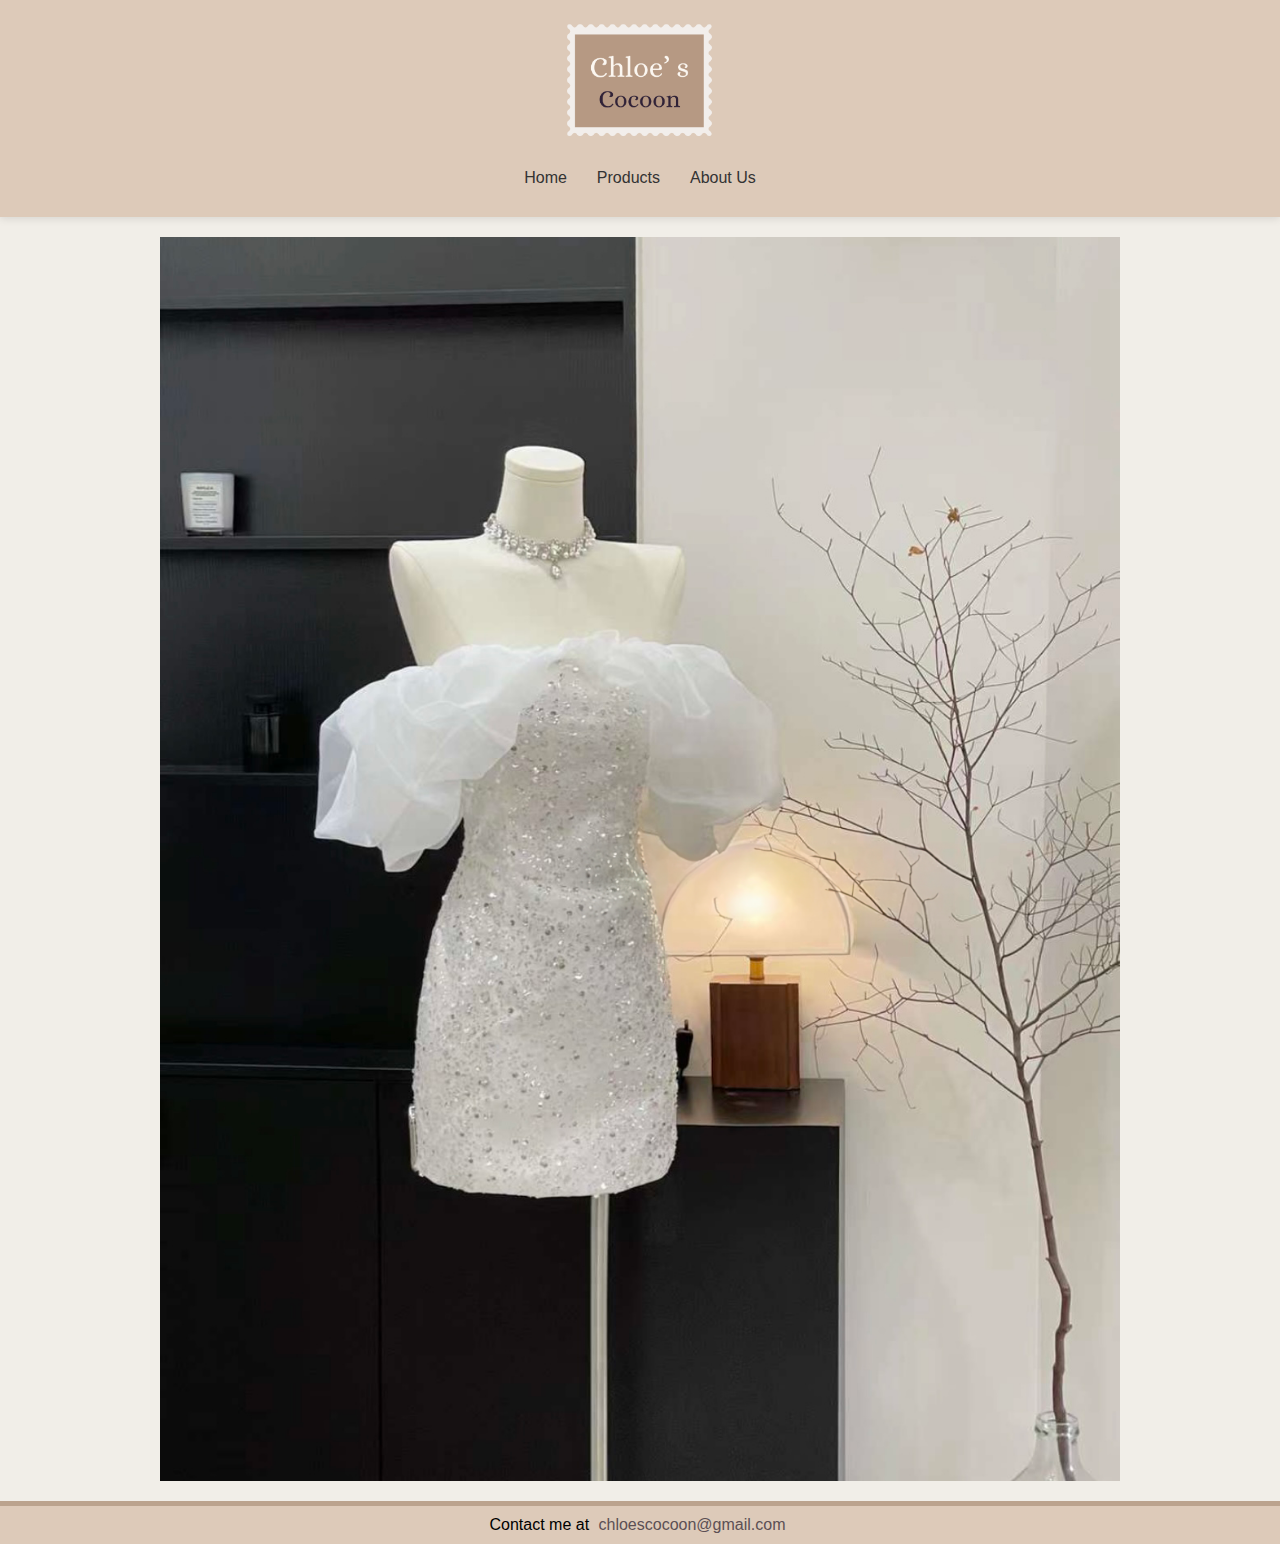
<file: index.html>
<!DOCTYPE html>
<html lang="en">
<head>
  <meta charset="UTF-8">
  <meta http-equiv="X-UA-Compatible" content="IE=edge">
  <meta name="viewport" content="width=device-width, initial-scale=1.0">
  <link rel="stylesheet" href="style.css">
 <title>Home | Chloe's Cocoon</title>
</head>

<body class="homepage">
    <header>
        <div class="header-inner">
          <a href="index.html" aria-label="Back to homepage">
            <img src="fotos/Logo.png" alt="Chloe's Cocoon Logo" class="logo">
          </a>
          <nav aria-label="Main navigation">
            <ul class="nav-list">
              <li class="nav-item"><a href="index.html" class="nav-link">Home</a></li>
              <li class="nav-item"><a href="Products.html" class="nav-link">Products</a></li>
              <li class="nav-item"><a href="aboutus.html" class="nav-link">About Us</a></li>
            </ul>
          </nav>
        </div>
      </header>
  
    <main>
      <img src="fotos/puffysleevesshort.png" alt="Short dress with puffy sleeves" alt="Beeld1" class="home-foto" />
    </main>
  
    <footer class="bottom-banner">
        <p>Contact me at <a href="mailto:chloescocoon@gmail.com">chloescocoon@gmail.com</a></p>
    </footer>
  </body>
</html>
</file>
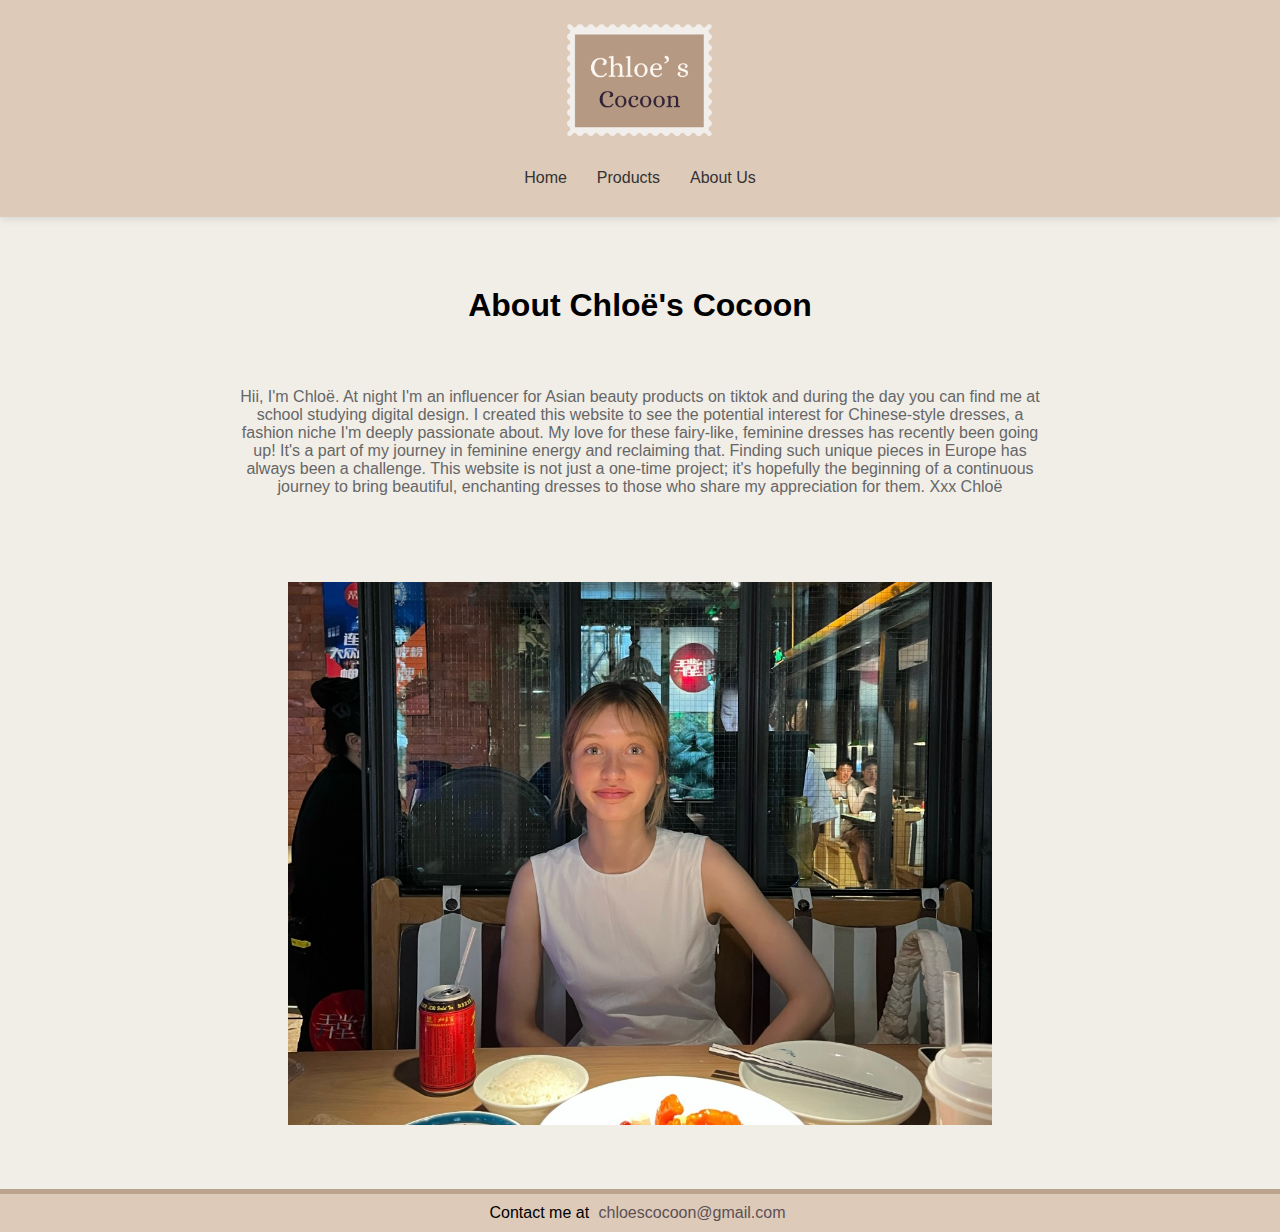
<file: aboutus.html>
<!DOCTYPE html>
<html lang="en">
<head>
  <meta charset="UTF-8">
  <meta http-equiv="X-UA-Compatible" content="IE=edge">
  <meta name="viewport" content="width=device-width, initial-scale=1.0">
  <link rel="stylesheet" href="style.css">
 <title>Home | Chloe's Cocoon</title>
</head>

<body class="about-page">
    <header>
        <div class="header-inner">
          <a href="index.html" aria-label="Back to homepage">
            <img src="fotos/Logo.png" alt="Chloe's Cocoon Logo" class="logo">
          </a>
          <nav aria-label="Main navigation">
            <ul class="nav-list">
              <li class="nav-item"><a href="index.html" class="nav-link">Home</a></li>
              <li class="nav-item"><a href="Products.html" class="nav-link">Products</a></li>
              <li class="nav-item"><a href="aboutus.html" class="nav-link">About Us</a></li>
            </ul>
          </nav>
        </div>
      </header>

    <section id="about">
        <h2>About Chloë's Cocoon</h2>
        <p> Hii, I'm Chloë. At night I'm an influencer for Asian beauty products on tiktok and during the day
            you can find me at school studying digital design. I created this website to see the potential interest for Chinese-style dresses,
            a fashion niche I'm deeply passionate about. My love for these fairy-like, feminine dresses has recently been
            going up! It's a part of my journey in feminine energy and reclaiming that. Finding such unique pieces in Europe has always been a challenge. This website is not just a
            one-time project; it's hopefully the beginning of a continuous journey to bring beautiful, enchanting dresses to those
            who share my appreciation for them. Xxx Chloë</p>

    </section>

    <img src="fotos/ik2.jpg" alt="Chloë" class="about-image">

        <footer>
            <p>Contact me at <a href="mailto:chloescocoon@gmail.com">chloescocoon@gmail.com</a></p>
        </footer>



</body>

</html>
</file>
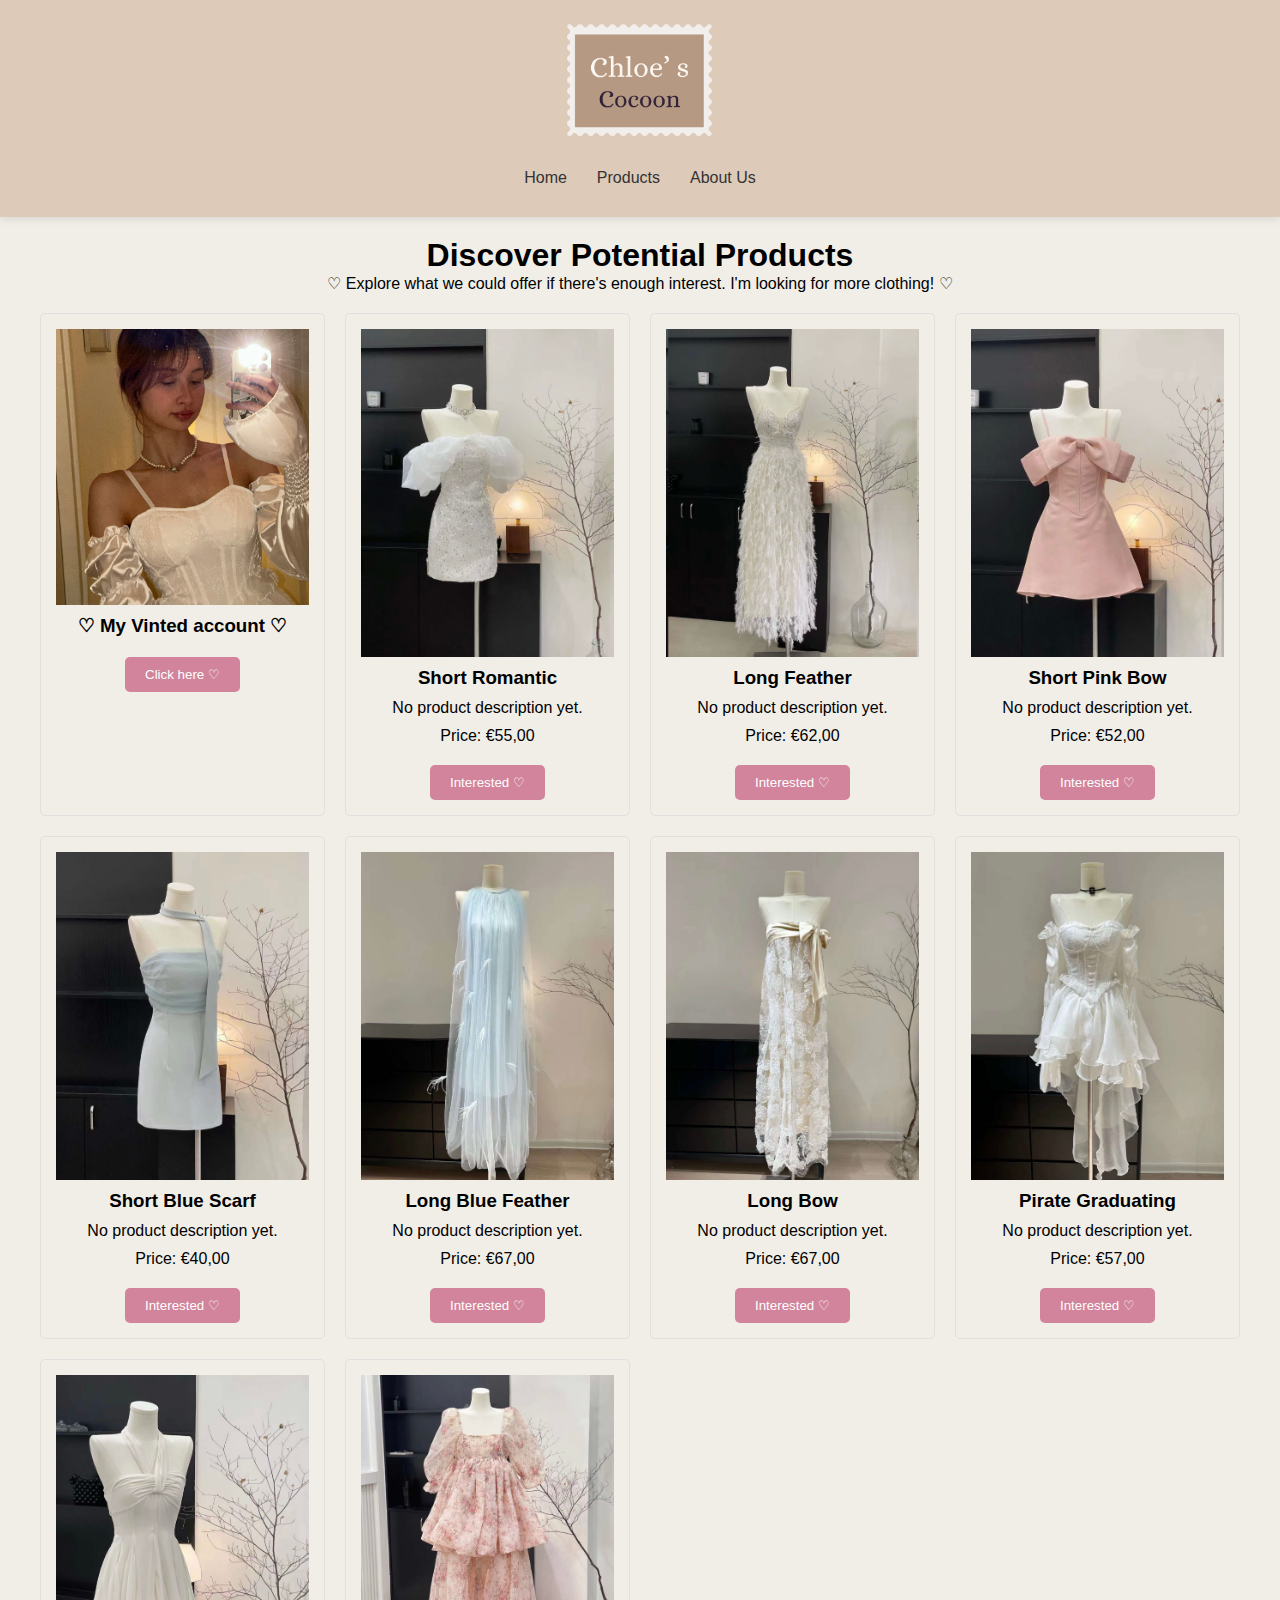
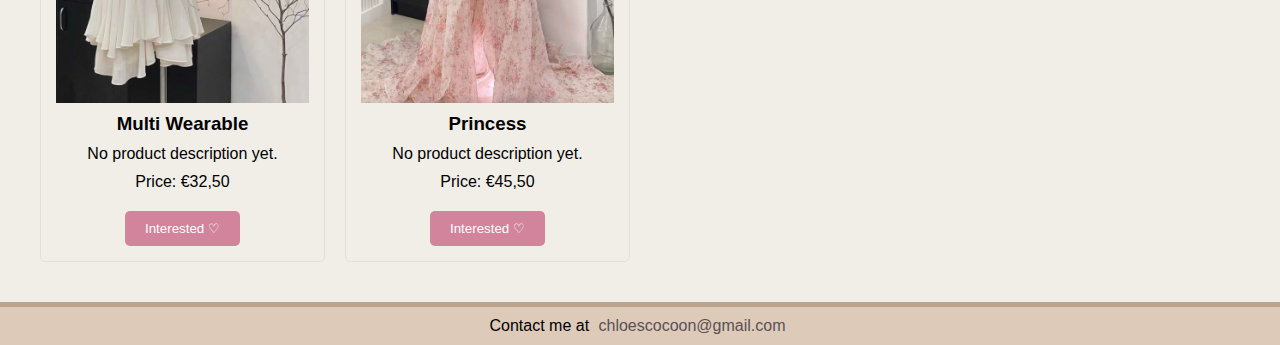
<file: Products.html>
<!DOCTYPE html>
<html lang="en">
<head>
    <meta charset="UTF-8">
    <meta name="description" content="Explore Chloe's Cocoon for unique and intriguing products. Discover what we may offer if there's enough interest.">
    <meta http-equiv="X-UA-Compatible" content="IE=edge">
    <meta name="viewport" content="width=device-width, initial-scale=1.0">
    <link rel="stylesheet" href="style.css">
    <title>Home | Chloe's Cocoon</title>
</head>
<body class="products-page">
    <header>
        <div class="header-inner">
            <a href="index.html" aria-label="Back to homepage">
                <img src="fotos/Logo.png" alt="Chloe's Cocoon Logo" class="logo">
            </a>
            <nav aria-label="Main navigation">
                <ul class="nav-list">
                    <li class="nav-item"><a href="index.html" class="nav-link">Home</a></li>
                    <li class="nav-item"><a href="Products.html" class="nav-link">Products</a></li>
                    <li class="nav-item"><a href="aboutus.html" class="nav-link">About Us</a></li>
                </ul>
            </nav>
        </div>
    </header>

    <main>
        <section aria-labelledby="main-heading">
            <h1 id="main-heading">Discover Potential Products</h1>
            <p>♡ Explore what we could offer if there's enough interest. I'm looking for more clothing! ♡</p>
        </section>
        <section aria-labelledby="products-heading">
            <div class="products-grid">

                <article class="product-item">
                    <img src="fotos/me.jpg" alt="Vinted" class="product-image">
                    <div class="product-info">
                        <h3> ♡ My Vinted account ♡</h3>
                    </div>
                    <button class="interest-button" onclick="redirectToForm('VintedAccount')">Click here ♡</button>
                </article>

                <article class="product-item">
                    <img src="fotos/puffysleevesshort.png" alt="Short dress with puffy sleeves" class="product-image">
                    <div class="product-info">
                        <h3>Short Romantic</h3>
                        <p>No product description yet.</p>
                        <p>Price: €55,00</p>
                    </div>
                    <button class="interest-button" onclick="redirectToForm('shortRomantic')">Interested ♡</button>
                </article>

                <article class="product-item">
                    <img src="fotos/chickenlong.png" alt="Long dress feathers" class="product-image">
                    <div class="product-info">
                        <h3>Long Feather</h3>
                        <p>No product description yet.</p>
                        <p>Price: €62,00</p>
                    </div>
                    <button class="interest-button" onclick="redirectToForm('longFeather')">Interested ♡</button>
                </article>

                <article class="product-item">
                    <img src="fotos/bowdress.png" alt="Short dress with bow" class="product-image">
                    <div class="product-info">
                        <h3>Short Pink Bow</h3>
                        <p>No product description yet.</p>
                        <p>Price: €52,00</p>
                    </div>
                    <button class="interest-button" onclick="redirectToForm('shortPinkBow')">Interested ♡</button>
                </article>

                <article class="product-item">
                    <img src="fotos/shortscarf.png" alt="Short dress with scarf" class="product-image">
                    <div class="product-info">
                        <h3>Short Blue Scarf</h3>
                        <p>No product description yet.</p>
                        <p>Price: €40,00</p>
                    </div>
                    <button class="interest-button" onclick="redirectToForm('shortBlueScarf')">Interested ♡</button>
                </article>

                <article class="product-item">
                    <img src="fotos/bluefeather.png" alt="Long dress with feathers" class="product-image">
                    <div class="product-info">
                        <h3>Long Blue Feather</h3>
                        <p>No product description yet.</p>
                        <p>Price: €67,00</p>
                    </div>
                    <button class="interest-button" onclick="redirectToForm('longBlueFeather')">Interested ♡</button>
                </article>

                <article class="product-item">
                    <img src="fotos/longbow.png" alt="Long dress with bow" class="product-image">
                    <div class="product-info">
                        <h3>Long Bow</h3>
                        <p>No product description yet.</p>
                        <p>Price: €67,00</p>
                    </div>
                    <button class="interest-button" onclick="redirectToForm('longBow')">Interested ♡</button>
                </article>

                <article class="product-item">
                    <img src="fotos/pirate.png" alt="Graduating dress white" class="product-image">
                    <div class="product-info">
                        <h3>Pirate Graduating</h3>
                        <p>No product description yet.</p>
                        <p>Price: €57,00</p>
                    </div>
                    <button class="interest-button" onclick="redirectToForm('pirateGraduating')">Interested ♡</button>
                </article>

                <article class="product-item">
                    <img src="fotos/shortfold.png" alt="Multi wearable" class="product-image">
                    <div class="product-info">
                        <h3>Multi Wearable</h3>
                        <p>No product description yet.</p>
                        <p>Price: €32,50</p>
                    </div>
                    <button class="interest-button" onclick="redirectToForm('multiWearable')">Interested ♡</button>
                </article>

                <article class="product-item">
                    <img src="fotos/princessdress.png" alt="Princess dress" class="product-image">
                    <div class="product-info">
                        <h3>Princess</h3>
                        <p>No product description yet.</p>
                        <p>Price: €45,50</p>
                    </div>
                    <button class="interest-button" onclick="redirectToForm('princess')">Interested ♡</button>
                </article>

            </div>
        </section>
    </main>

    <footer>
        <div class="footer-content">
            <p>Contact me at <a href="mailto:chloescocoon@gmail.com">chloescocoon@gmail.com</a></p>
        </div>
    </footer>

    <script>
        function redirectToForm(product) {
            var formUrl;
            switch (product) {
                case 'VintedAccount':
                    formUrl = 'https://www.vinted.nl/member/34886992-xiaobaobao';
                    break;
                case 'shortRomantic':
                    formUrl = 'https://forms.gle/y4H8QrbcnjDZZJRs5';
                    break;
                case 'longFeather':
                    formUrl = 'https://forms.gle/9Nd1HrS8U9VDFfdr6';
                    break;
                case 'shortPinkBow':
                    formUrl = 'https://forms.gle/fY6iKCLxpGAKn6c28';
                    break;
                case 'shortBlueScarf':
                    formUrl = 'https://forms.gle/6iPGrAFCX7TMsW4Q6';
                    break;
                case 'longBlueFeather':
                    formUrl = 'https://forms.gle/BDQCoADetxfwJeYv5';
                    break;
                case 'longBow':
                    formUrl = 'https://forms.gle/mswFw2n1QQ1mwxk79';
                    break;
                case 'pirateGraduating':
                    formUrl = 'https://forms.gle/RhfZUreEtZREmnqd7';
                    break;
                case 'multiWearable':
                    formUrl = 'https://forms.gle/Fm7eL6ga6yWWKLB99';
                    break;
                case 'princess':
                    formUrl = 'https://forms.gle/gTe4y5WKR2fxM9n77';
                    break;
                default:
                    alert("Invalid product. Please try again.");
                    return;
            }
            window.open(formUrl, '_blank');
        }
    </script>
</body>
</html>
</file>
<file: style.css>
body, h1, h2, h3, p, ul {
  margin: 0;
  padding: 0;
}

body {
  font-family: Arial, sans-serif;
  background-color: #f1eee8;
}

header {
  background-color: #ddcab9;
  box-shadow: 0 2px 8px rgba(0,0,0,0.1);
}

.header-inner {
  max-width: 1200px;
  margin: auto;
  display: flex;
  flex-direction: column;
  align-items: center;
  padding: 20px;
}

.logo {
  max-width: 150px;
  margin-bottom: 10px;
}

.nav-list {
  list-style: none;
  display: flex;
  justify-content: center;
  width: 100%;
  padding: 10px 0;
}

.nav-item {
  margin: 0 15px;
}

.nav-link {
  text-decoration: none;
  color: #333;
  font-size: 16px;
  transition: color 0.2s;
}

.nav-link:hover {
  color: #C0A080;
}

/* Main content styles */
main {
  max-width: 1200px;
  margin: auto;
  padding: 20px;
}

.product-image {
  max-width: 100%;
  height: auto;
  display: block;
}

.home-foto {
  max-width: 80%;
  height: auto;
  display: block;
  margin-left: auto;
  margin-right: auto;
}


.products-grid {
  display: grid;
  grid-template-columns: repeat(auto-fit, minmax(250px, 1fr));
  gap: 20px;
  padding: 20px 0;
}

.product-item {
  border: 1px solid #e0e0e0;
  border-radius: 5px;
  overflow: hidden;
  text-align: center;
  padding: 15px;
}

.product-info h3, .product-info p {
  margin: 10px 0;
}

.interest-button {
  background-color: #D1849B;
  color: white;
  border: none;
  padding: 10px 20px;
  cursor: pointer;
  border-radius: 5px;
  margin-top: 10px;
}

.interest-button:hover {
  background-color: #D1849B;
}

/* Footer styles */
footer {
  background-color: #ddcab9;
  border-top: 5px solid #bba38e;
  padding: 10px 0;
  text-align: center;
}

footer a {
  text-decoration: none;
  color: #5c5054;
  margin: 0 5px;
}

footer a:hover {
  text-decoration: underline;
}

/* Responsive styles */
@media (max-width: 768px) {
  .header-inner {
    flex-direction: column;
    align-items: flex-start;
  }

  .nav-list {
    flex-direction: column;
    align-items: flex-start;
    padding: 10px 0;
  }

  .nav-item {
    margin: 5px 0;
  }
}

main section {
  text-align: center; /* This will center the text inside each section */
}


#about {
  max-width: 800px; /* Limit the width of the content for better readability */
  margin: 50px auto; /* Add more vertical space and center horizontally */
  padding: 20px;
  text-align: center; /* Center-align the text */
}

/* Style the heading */
#about h2 {
  font-size: 2em; /* Increase the font size */
  margin-bottom: 2em; /* Adjust spacing around the heading */
}

/* Style the paragraphs */
#about p {
  font-size: 1em; /* Increase the font size */
  margin-bottom: 1em; /* Add space below paragraphs */
  color: #666; /* Soften the text color */
}

.about-image {
  max-width: 55%;
  height: auto;
  display: block;
  margin-left: auto;
  margin-right: auto;
  margin-bottom: 5%;

}

@media (max-width: 768px) {
  .header-inner {
    /* Center align the logo and nav items for mobile */
    align-items: center;
  }

  .nav-list {
    /* Stack the nav items vertically */
    flex-direction: column;
    align-items: center;
    padding: 0;
  }

  .nav-item {
    /* Ensure each nav item takes up full width */
    width: 100%;
    margin: 10px 0;
  }

  .nav-link {
    /* Ensure links are centered within the nav item */
    text-align: center;
    display: block;
    padding: 10px 0;
  }
}
</file>
